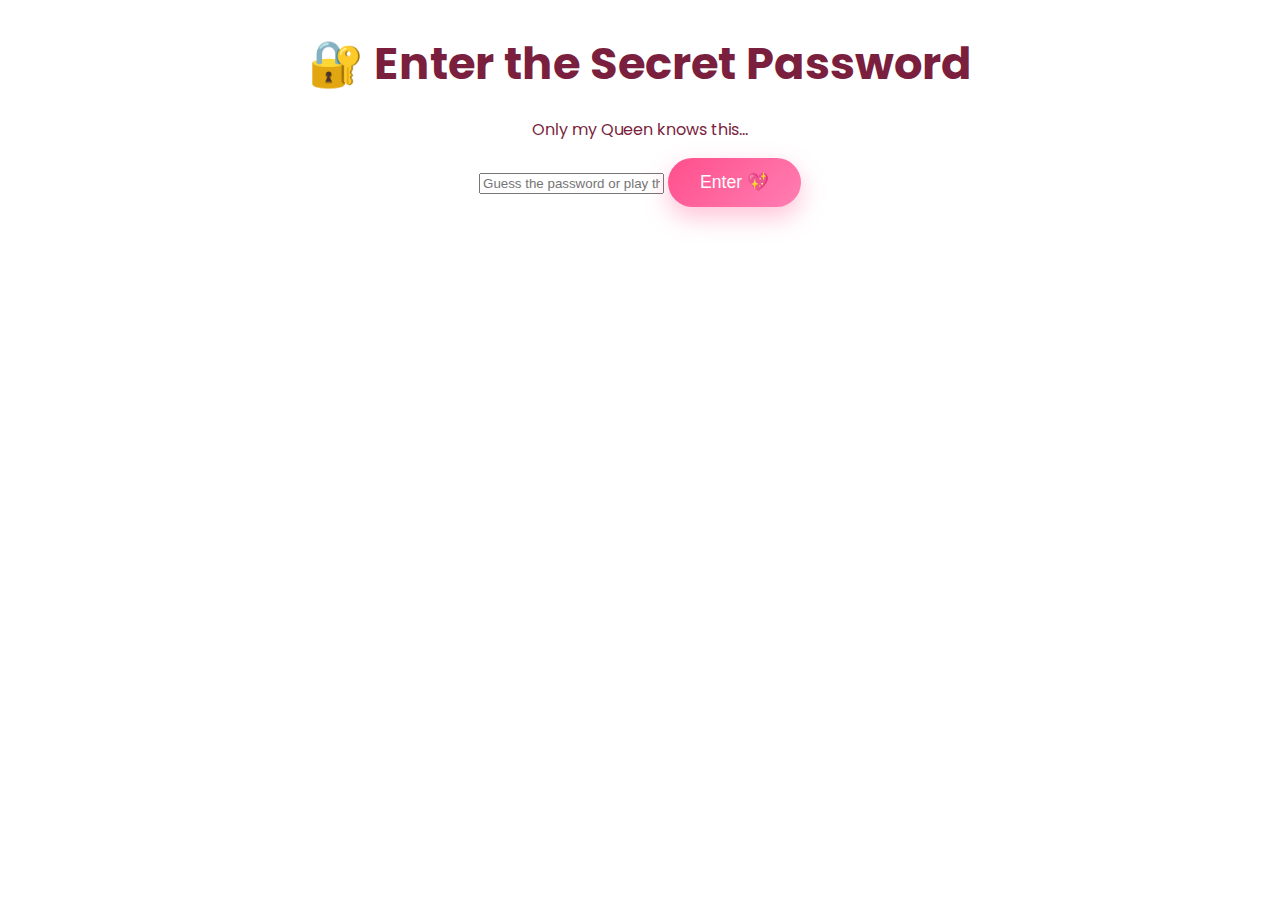
<file: index.html>
<!DOCTYPE html>
<html lang="en">
<head>
  <meta charset="UTF-8">
  <title>For My Queen 💖</title>
  <link rel="stylesheet" href="style.css">
</head>

<!-- IMPORTANT: this class controls the background -->
<body class="login-bg">

  <div class="login-card">
    <h1>🔐 Enter the Secret Password</h1>
    <p class="hint">Only my Queen knows this…</p>

    <input 
      type="password" 
      id="password" 
      placeholder="Guess the password or play the game 💗"
    >

    <button onclick="checkPassword()">Enter 💖</button>

    <p id="error" class="error-text"></p>
  </div>

  <script>
    function checkPassword() {
      const pass = document.getElementById("password").value;
      const error = document.getElementById("error");

      if (pass === "slubbyservesqueen") {
        window.location.href = "proposal.html";
      } else {
        error.innerText = "❌ Wrong password… play the scavenger hunt to unlock it 😌";
        error.classList.remove("shake");
        void error.offsetWidth; // reset animation
        error.classList.add("shake");
      }
    }
  </script>

<body>
</html>
</file>
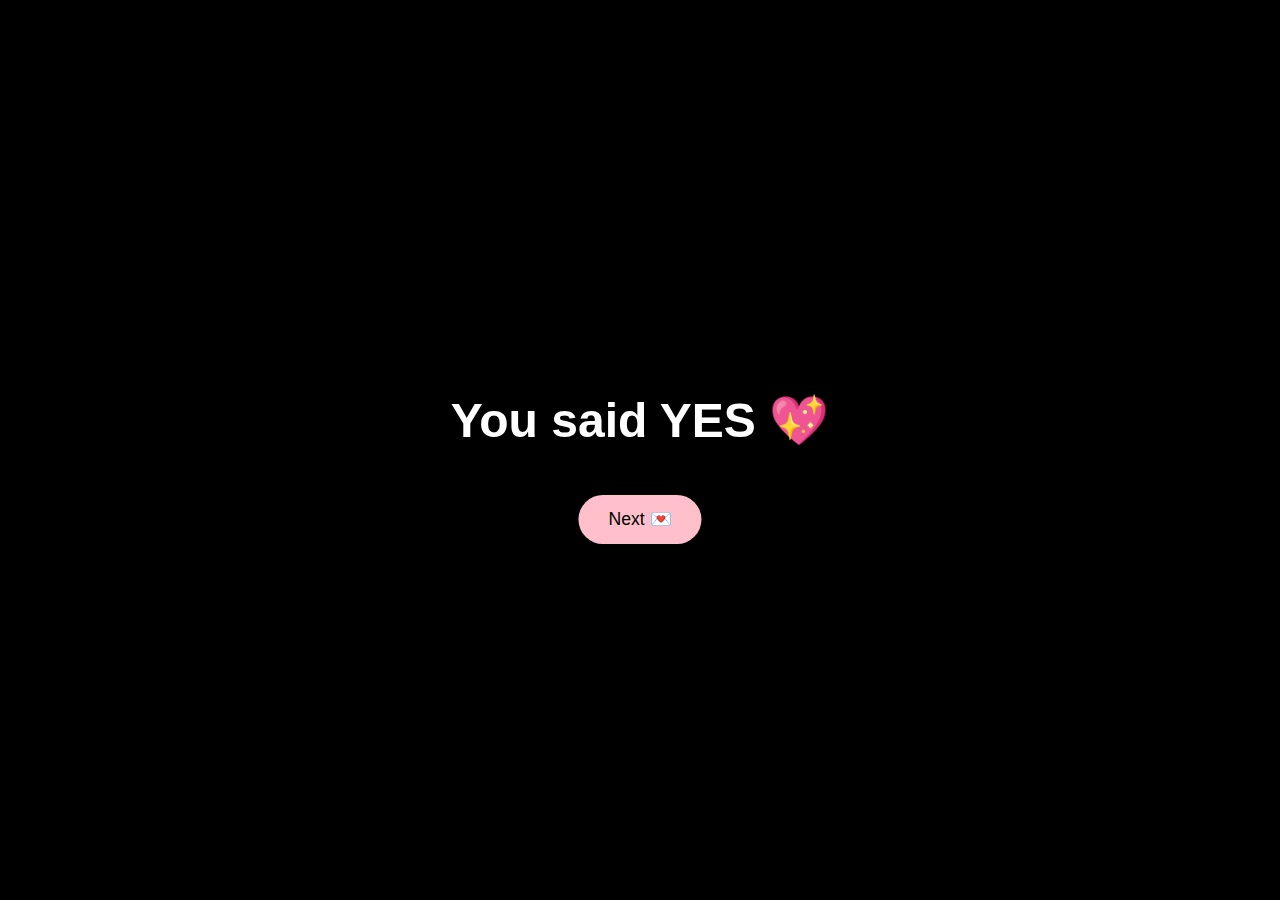
<file: fireworks.html>
<!DOCTYPE html>
<html lang="en">
<head>
  <meta charset="UTF-8">
  <title>She Said YES 🎆</title>
  <style>
    html, body {
      margin: 0;
      padding: 0;
      background: black;
      overflow: hidden;
      color: white;
      font-family: Poppins, sans-serif;
    }

    h1 {
      position: fixed;
      top: 40%;
      width: 100%;
      text-align: center;
      font-size: 3rem;
      z-index: 2;
    }

    button {
      position: fixed;
      top: 55%;
      left: 50%;
      transform: translateX(-50%);
      padding: 14px 30px;
      border-radius: 30px;
      border: none;
      background: pink;
      font-size: 1.1rem;
      cursor: pointer;
      z-index: 2;
    }

    canvas {
      position: fixed;
      top: 0;
      left: 0;
    }
  </style>
</head>

<body>

<h1>You said YES 💖</h1>
<button onclick="window.location.href='form.html'">
  Next 💌
</button>

<canvas id="canvas"></canvas>

<script>
const canvas = document.getElementById("canvas");
const ctx = canvas.getContext("2d");
canvas.width = window.innerWidth;
canvas.height = window.innerHeight;

function random(min, max) {
  return Math.random() * (max - min) + min;
}

class Firework {
  constructor() {
    this.x = random(0, canvas.width);
    this.y = canvas.height;
    this.targetY = random(100, canvas.height / 2);
    this.speed = random(4, 7);
    this.exploded = false;
    this.particles = [];
  }

  update() {
    if (!this.exploded) {
      this.y -= this.speed;
      if (this.y <= this.targetY) {
        this.exploded = true;
        for (let i = 0; i < 40; i++) {
          this.particles.push({
            x: this.x,
            y: this.y,
            angle: Math.random() * Math.PI * 2,
            speed: random(1, 5),
            life: 60
          });
        }
      }
    }
  }

  draw() {
    if (!this.exploded) {
      ctx.fillStyle = "white";
      ctx.fillRect(this.x, this.y, 2, 2);
    } else {
      this.particles.forEach(p => {
        ctx.fillStyle = "pink";
        ctx.fillRect(p.x, p.y, 2, 2);
        p.x += Math.cos(p.angle) * p.speed;
        p.y += Math.sin(p.angle) * p.speed;
        p.life--;
      });
    }
  }
}

let fireworks = [];

function animate() {
  ctx.clearRect(0, 0, canvas.width, canvas.height);

  if (Math.random() < 0.05) {
    fireworks.push(new Firework());
  }

  fireworks.forEach(f => {
    f.update();
    f.draw();
  });

  fireworks = fireworks.filter(f =>
    !f.exploded || f.particles.some(p => p.life > 0)
  );

  requestAnimationFrame(animate);
}

animate();
</script>

</body>
</html>
</file>
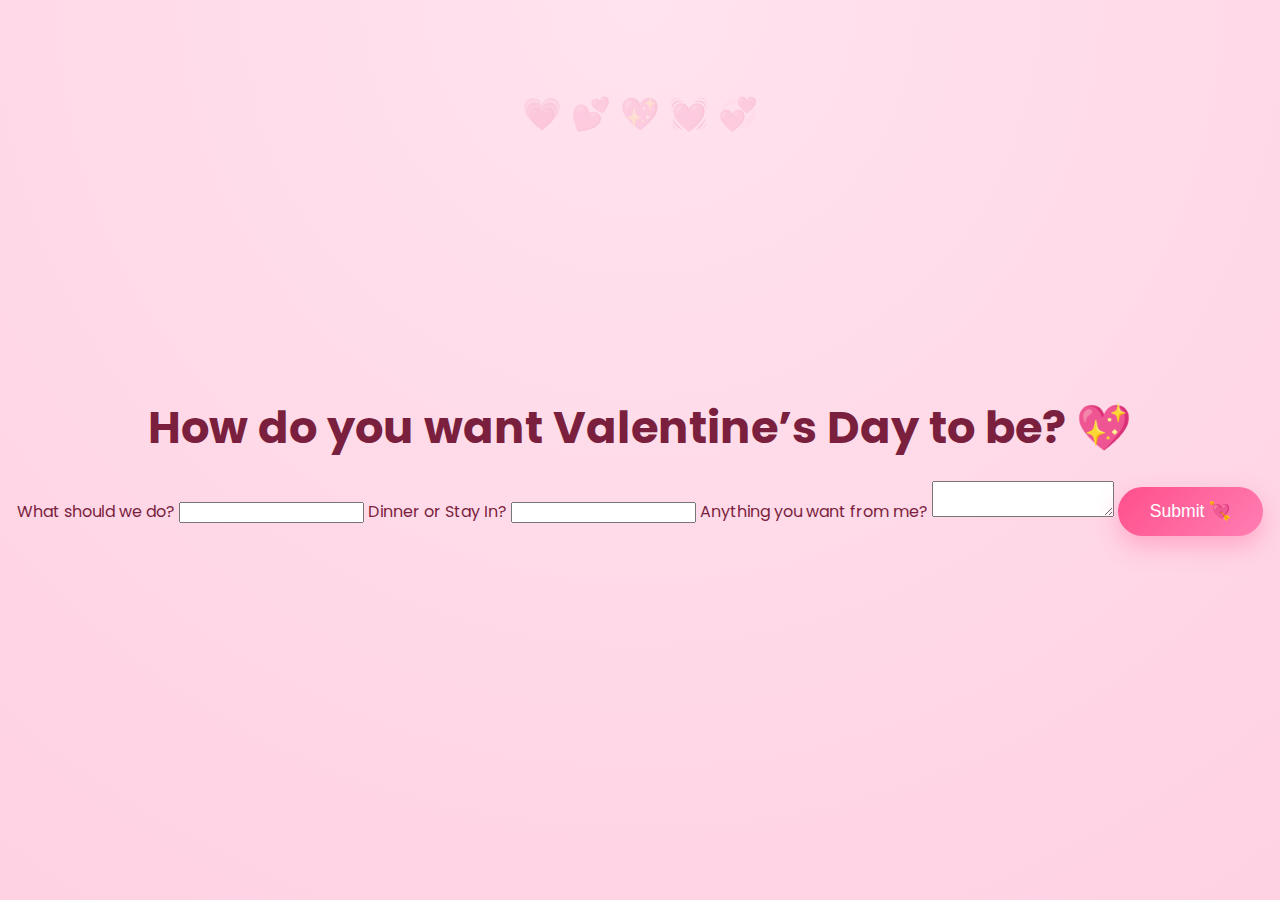
<file: form.html>
<!DOCTYPE html>
<html>
<head>
  <title>Tell Me 💕</title>
  <link rel="stylesheet" href="style.css">
</head>
<body class="soft-bg">

<h1>How do you want Valentine’s Day to be? 💖</h1>

<form onsubmit="goNext(event)">
  <label>What should we do?</label>
  <input type="text" required>

  <label>Dinner or Stay In?</label>
  <input type="text">

  <label>Anything you want from me?</label>
  <textarea></textarea>

  <button type="submit">Submit 💘</button>
</form>

<script>
function goNext(e) {
  e.preventDefault();
  window.location.href = "timeline.html";
}
</script>

</body>
</html>
</file>
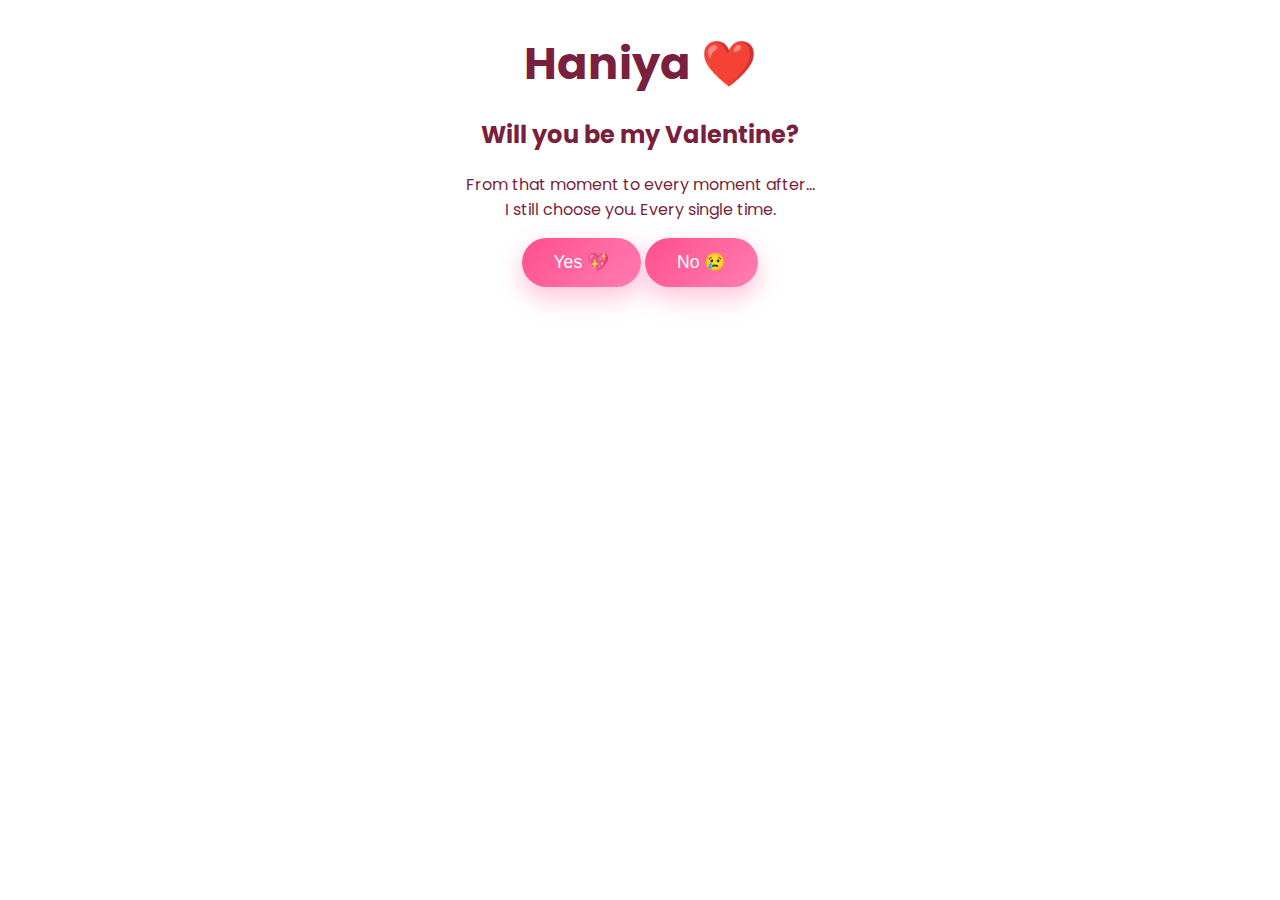
<file: proposal.html>
<!DOCTYPE html>
<html lang="en">
<head>
  <meta charset="UTF-8">
  <meta name="viewport" content="width=device-width, initial-scale=1.0">
  <title>Proposal 💍</title>

  <!-- Main stylesheet -->
  <link rel="stylesheet" href="style.css">
</head>

<body class="proposal-page">

  <!-- Fullscreen background image -->
  <div class="bg" aria-hidden="true"></div>

  <!-- Content overlay -->
  <main class="floating-content">
    <h1>Haniya ❤️</h1>
    <h2>Will you be my Valentine?</h2>

    <p>
      From that moment to every moment after…<br>
      I still choose you. Every single time.
    </p>

    <div class="buttons">
      <button id="yesBtn" type="button">Yes 💖</button>
      <button id="noBtn" type="button">No 😢</button>
    </div>
  </main>

  <!-- Interaction logic -->
  <script>
    // YES → fireworks page
    document.getElementById("yesBtn").addEventListener("click", () => {
      window.location.href = "fireworks.html";
    });

    // NO → playful vanish
    document.getElementById("noBtn").addEventListener("click", () => {
      document.getElementById("noBtn").classList.add("burst");
    });
  </script>

</body>
</html>
</file>
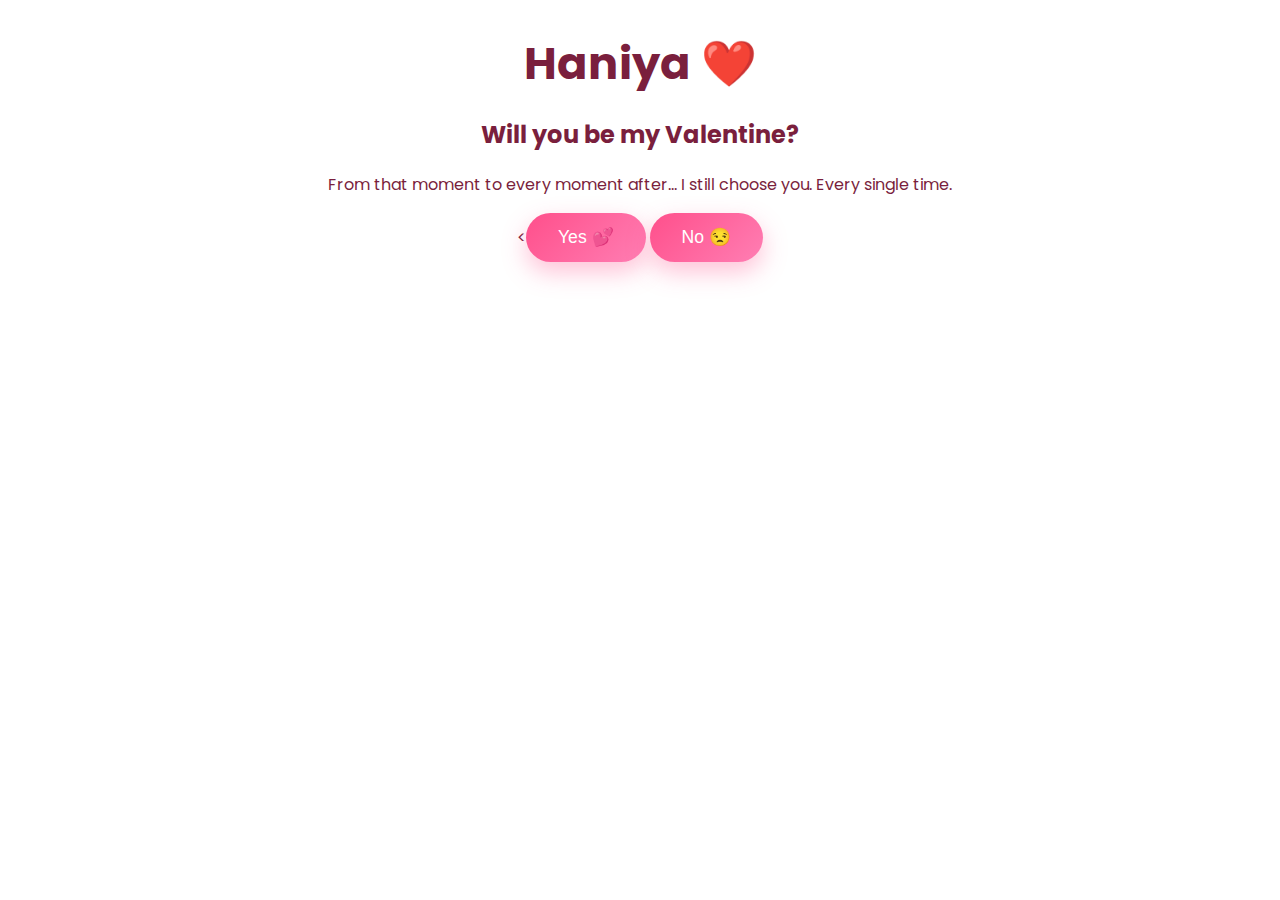
<file: question.html>
<!DOCTYPE html>
<html lang="en">
<head>
  <meta charset="UTF-8">
  <title>For Haniya ❤️</title>
  <link rel="stylesheet" href="style.css">
</head>

<body class="question-page">

  <div class="bg"></div>

  <div class="floating-content">
    <h1>Haniya ❤️</h1>

    <h2>Will you be my Valentine?</h2>

    <p>
      From that moment to every moment after…  
      I still choose you. Every single time.
    </p>

    <div class="buttons">
      <<button id="yesBtn">Yes 💕</button>
      <button id="noBtn">No 😒</button>
    </div>
  </div>
<script>
document.addEventListener("DOMContentLoaded", () => {

  const noBtn = document.getElementById("noBtn");
  const yesBtn = document.getElementById("yesBtn");

  if (!noBtn || !yesBtn) return;

  const messages = [
    "what the fuck?",
    "you for real?",
    "nah 😒",
    "go press YES",
    "WRONG BUTTON",
    "LAST WARNING 😡"
  ];

  let clicks = 0;
  let noAlive = true;

  function randomMove(el, range = 160) {
    const x = Math.random() * range - range / 2;
    const y = Math.random() * range - range / 2;
    el.style.transform = `translate(${x}px, ${y}px)`;
  }

  // NO CLICK
  noBtn.addEventListener("click", () => {
    if (!noAlive) return;

    randomMove(noBtn);

    if (clicks < messages.length) {
      noBtn.textContent = messages[clicks];
    }

    const red = Math.min(255, 100 + clicks * 35);
    noBtn.style.background = `rgb(${red}, 40, 40)`;
    noBtn.style.color = "white";

    clicks++;

    if (clicks === messages.length) {
      noAlive = false;
      noBtn.classList.add("burst");

      setTimeout(() => {
        noBtn.remove();
      }, 600);
    }
  });

  // YES RUNS AWAY UNTIL NO IS GONE
  yesBtn.addEventListener("mousemove", () => {
    if (!noAlive) return;
    randomMove(yesBtn, 120);
  });

  // LOCK YES CLICK
  yesBtn.addEventListener("click", (e) => {
    if (noAlive) {
      e.preventDefault();
      randomMove(yesBtn, 140);
    }
  });

});
</script>

</body>
</html>
</file>
<file: style.css>
@import url('https://fonts.googleapis.com/css2?family=Poppins:wght@300;500;700&display=swap');

* {
  box-sizing: border-box;
}

body {
  margin: 0;
  font-family: 'Poppins', sans-serif;
  text-align: center;
  color: #7a1f3d;
}

/* soft pink dreamy background */
.soft-bg {
  min-height: 100vh;
  background: radial-gradient(circle at top, #ffe3ee, #ffd1e3);
  display: flex;
  flex-direction: column;
  align-items: center;
  justify-content: center;
}

/* hearts floating */
.soft-bg::before {
  content: "💗 💕 💖 💓 💞";
  position: fixed;
  top: 10%;
  font-size: 2rem;
  opacity: 0.15;
}

/* headings */
h1 {
  font-size: 2.8rem;
  margin-bottom: 20px;
}

.subtitle {
  font-size: 1rem;
  opacity: 0.8;
  margin-top: -10px;
}

/* buttons */
button {
  background: linear-gradient(135deg, #ff4f8b, #ff7eb3);
  color: white;
  border: none;
  padding: 14px 32px;
  border-radius: 40px;
  font-size: 1.1rem;
  cursor: pointer;
  box-shadow: 0 10px 25px rgba(255, 79, 139, 0.35);
  transition: transform 0.2s ease;
}

button:hover {
  transform: scale(1.05);
}

/* speech bubble style (for NO messages) */
.bubble {
  background: #fff3f8;
  padding: 12px 20px;
  border-


  @import url('https://fonts.googleapis.com/css2?family=Playfair+Display:wght@600&family=Poppins:wght@300;500&display=swap');

/* LOGIN BACKGROUND */
.login-bg {
  min-height: 100vh;
  background:
    linear-gradient(
      rgba(255, 226, 236, 0.75),
      rgba(255, 226, 236, 0.75)
    ),
    url("images/background.jpg");
  background-size: cover;
  background-position: center;
  background-repeat: no-repeat;

  display: flex;
  align-items: center;
  justify-content: center;
}

/* CARD */
.login-card {
  background: rgba(255, 255, 255, 0.75);
  backdrop-filter: blur(12px);
  padding: 45px 55px;
  border-radius: 25px;
  box-shadow: 0 25px 60px rgba(0, 0, 0, 0.15);
  text-align: center;
  max-width: 420px;
  width: 90%;
}

/* TEXT */
.login-card h1 {
  font-family: 'Playfair Display', serif;
  font-size: 2rem;
  margin-bottom: 10px;
  color: #7a1f3d;
}

.hint {
  font-family: 'Poppins', sans-serif;
  font-size: 0.95rem;
  opacity: 0.75;
  margin-bottom: 25px;
}

/* PASSWORD INPUT */
.login-card input {
  width: 100%;
  padding: 14px 18px;
  border-radius: 30px;
  border: none;
  outline: none;
  font-size: 1rem;
  margin-bottom: 20px;
  background: rgba(255,255,255,0.9);
  box-shadow: inset 0 5px 15px rgba(0,0,0,0.1);
}

/* BUTTON */
.login-card button {
  width: 100%;
  padding: 14px;
  border-radius: 35px;
  border: none;
  background: linear-gradient(135deg, #ff5f9e, #ff85b3);
  color: white;
  font-size: 1.05rem;
  cursor: pointer;
  box-shadow: 0 10px 25px rgba(255, 95, 158, 0.45);
  transition: transform 0.2s ease;
}

.login-card button:hover {
  transform: scale(1.05);
}

/* ERROR */
.error-text {
  margin-top: 15px;
  color: #c0392b;
  font-size: 0.9rem;
}

/* SHAKE ANIMATION */
.shake {
  animation: shake 0.3s;
}

@keyframes shake {
  0% { transform: translateX(0); }
  25% { transform: translateX(-4px); }
  50% { transform: translateX(4px); }
  75% { transform: translateX(-4px); }
  100% { transform: translateX(0); }
}
</file>
